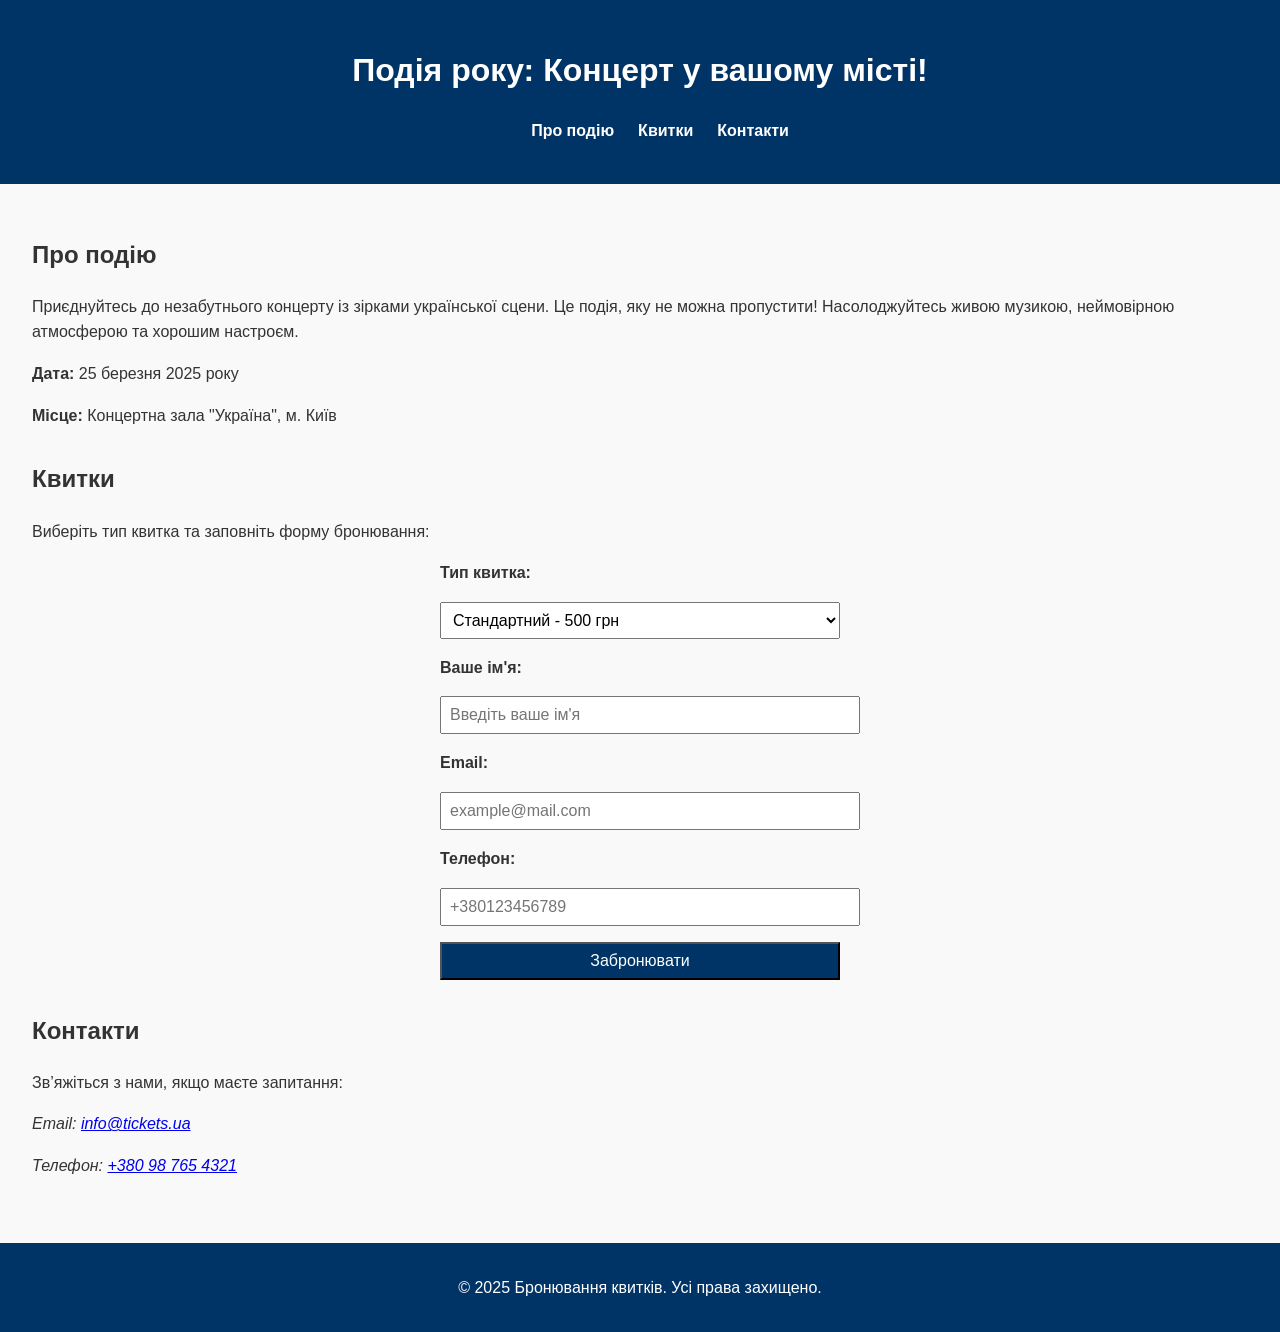
<file: index.html>
<!DOCTYPE html>
<html lang="en">
<head>
    <meta charset="UTF-8">
    <meta name="viewport" content="width=device-width, initial-scale=1.0">
    <title>Document</title>
    <link rel="stylesheet" href="bilet.css">
    <!-- Google tag (gtag.js) -->
    <script async src="https://www.googletagmanager.com/gtag/js?id=G-R4612G54Z8"></script>
    <script>
    window.dataLayer = window.dataLayer || [];
    function gtag(){dataLayer.push(arguments);}
    gtag('js', new Date());

    gtag('config', 'G-R4612G54Z8');
    </script>
</head>
<body>
    <a href="#main-content" class="skip-link">Перейти до основного вмісту</a>
    <header>
        <h1>Подія року: Концерт у вашому місті!</h1>
        <nav>
            <ul>
            <li><a href="#about-event">Про подію</a></li>
            <li><a href="#tickets">Квитки</a></li>
            <li><a href="#contact">Контакти</a></li>
        </ul>
        </nav>
    </header>

    <main id="main-content">
        <section id="about-event">
            <h2>Про подію</h2>
            <p>Приєднуйтесь до незабутнього концерту із зірками української сцени. Це подія, яку не можна пропустити! Насолоджуйтесь живою музикою, неймовірною атмосферою та хорошим настроєм.</p>
            <p><strong>Дата:</strong> 25 березня 2025 року</p>
            <p><strong>Місце:</strong> Концертна зала "Україна", м. Київ</p>
        </section>

        <section id="tickets">
            <h2>Квитки</h2>
            <p>Виберіть тип квитка та заповніть форму бронювання:</p>
            <form action="/submit-ticket" method="post">
                <label for="ticket-type">Тип квитка:</label>
                <select id="ticket-type" name="ticket-type" required>
                    <option value="standard">Стандартний - 500 грн</option>
                    <option value="vip">VIP - 1000 грн</option>
                </select>

                <label for="name">Ваше ім'я:</label>
                <input type="text" id="name" name="name" placeholder="Введіть ваше ім'я" required>

                <label for="email">Email:</label>
                <input type="email" id="email" name="email" placeholder="example@mail.com" required>

                <label for="phone">Телефон:</label>
                <input type="tel" id="phone" name="phone" placeholder="+380123456789" required>

                <button type="submit">Забронювати</button>
            </form>
        </section>

    <section id="contact">
        <h2>Контакти</h2>
        <p>Зв’яжіться з нами, якщо маєте запитання:</p>
        <address>
            <p>Email: <a href="mailto:info@tickets.ua">info@tickets.ua</a></p>
            <p>Телефон: <a href="tel:+380987654321">+380 98 765 4321</a></p>
        </address>
    </section>
    </main>

    <footer>
        <p>&copy; 2025 Бронювання квитків. Усі права захищено.</p>
    </footer>

</body>

</html>
</file>
<file: bilet.css>
body {
   font-family: Arial, sans-serif;
   line-height: 1.6;
   margin: 0;
   padding: 0;
   color: #333;
   background-color: #f9f9f9;
}

header {
   background-color: #003366;
   color: #fff;
   padding: 1.5em 0;
   text-align: center;
}

ul {
   list-style: none;
   display: flex;
   justify-content: center;
   gap: 1.5em;
}

nav a {
   color: #fff;
   text-decoration: none;
   font-weight: bold;
}

.skip-link {
   position: absolute;
   top: -40px;
   background: #000;
   color: #fff;
}

skip-link:focus {
   top:0;
}

main {
   padding:2em;
}

section {
   margin-bottom: 2em;
}

form {
   max-width: 400px;
   margin: 0 auto;
   display: flex;
   flex-direction: column;
   gap:1em;
}

label {
   font-weight: bold;
}

input, select, button {
   padding: 0.5em;
   font-size: 1em;
   width: 100%;
}

button {
   background-color:#003366;
   color: #fff;
   cursor: pointer;
}

button:hover {
   background-color:#0055aa;
}

footer {
   text-align: center;
   padding: 1em;
   background-color:#003366;
   color: #fff;
}
</file>
